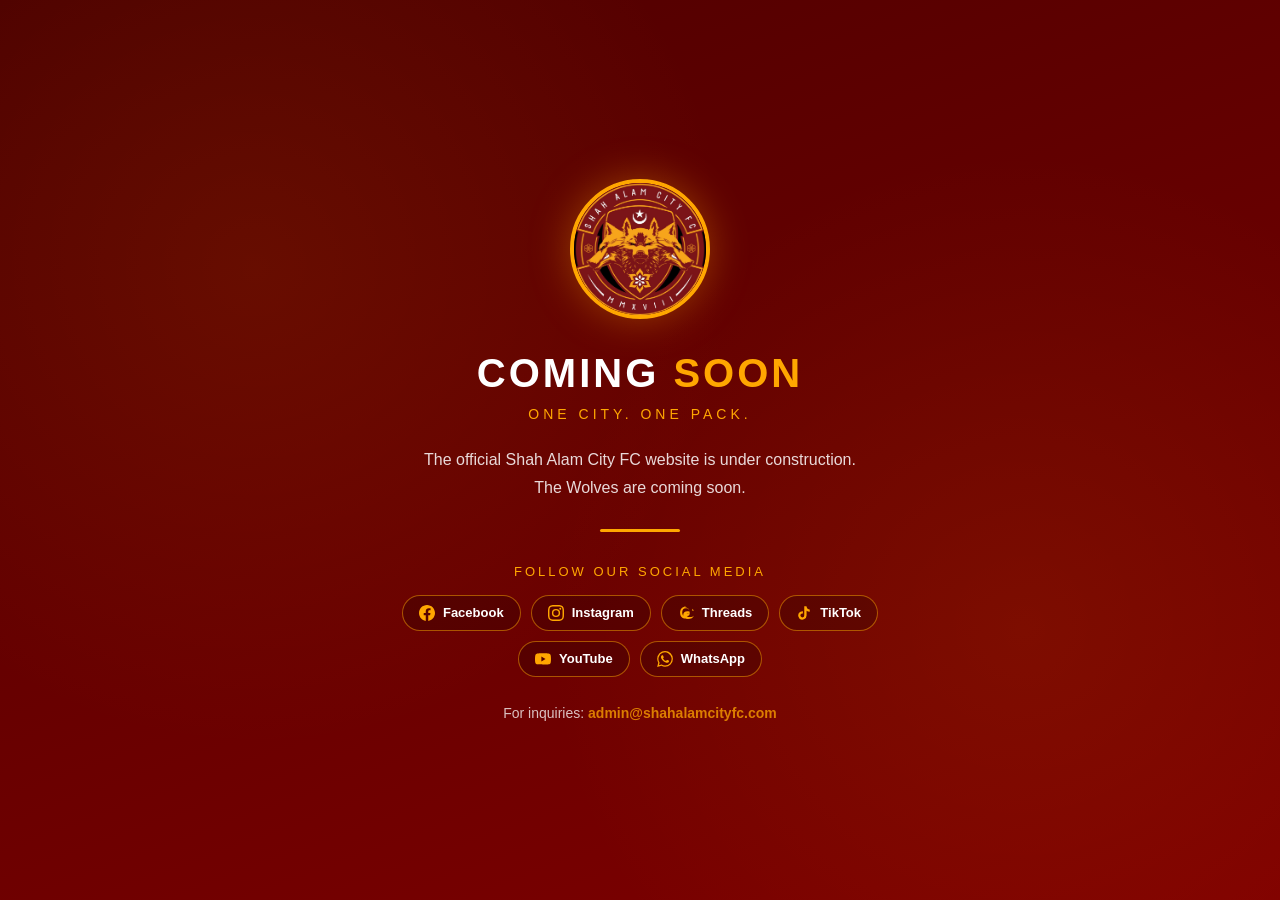
<file: index.html>
<!DOCTYPE html>
<html lang="en">
<head>
    <meta charset="UTF-8">
    <meta name="viewport" content="width=device-width, initial-scale=1.0">
    <meta name="robots" content="noindex, nofollow">
    <title>Coming Soon | Shah Alam City FC</title>
    <link rel="icon" type="image/jpeg" href="logo.jpg">
    <style>
        :root {
            --maroon: #800000;
            --maroon-dark: #4d0000;
            --gold: #FFA700;
            --white: #ffffff;
        }

        * {
            margin: 0;
            padding: 0;
            box-sizing: border-box;
        }

        body {
            font-family: 'Segoe UI', Arial, sans-serif;
            background:
                radial-gradient(circle at 20% 30%, rgba(255, 167, 0, 0.08) 0%, transparent 40%),
                radial-gradient(circle at 80% 70%, rgba(255, 167, 0, 0.08) 0%, transparent 40%),
                linear-gradient(160deg, var(--maroon-dark) 0%, var(--maroon) 100%);
            color: var(--white);
            min-height: 100vh;
            display: flex;
            align-items: center;
            justify-content: center;
            text-align: center;
            padding: 24px;
        }

        .card {
            max-width: 480px;
            width: 100%;
        }

        .logo {
            width: 140px;
            height: 140px;
            border-radius: 50%;
            object-fit: cover;
            border: 4px solid var(--gold);
            box-shadow: 0 0 40px rgba(255, 167, 0, 0.35);
            animation: pulse 2.5s ease-in-out infinite;
        }

        @keyframes pulse {
            0%, 100% { box-shadow: 0 0 20px rgba(255, 167, 0, 0.25); }
            50% { box-shadow: 0 0 50px rgba(255, 167, 0, 0.55); }
        }

        h1 {
            margin-top: 28px;
            font-size: clamp(26px, 6vw, 40px);
            font-weight: 800;
            letter-spacing: 3px;
            text-transform: uppercase;
        }

        h1 span {
            color: var(--gold);
        }

        .tagline {
            margin-top: 10px;
            font-size: 14px;
            letter-spacing: 4px;
            text-transform: uppercase;
            color: var(--gold);
        }

        p.msg {
            margin-top: 24px;
            font-size: 16px;
            line-height: 1.7;
            opacity: 0.85;
        }

        .divider {
            width: 80px;
            height: 3px;
            background: var(--gold);
            margin: 28px auto 0;
            border-radius: 2px;
        }

        .social {
            margin-top: 32px;
        }

        .social-title {
            font-size: 13px;
            letter-spacing: 3px;
            text-transform: uppercase;
            color: var(--gold);
            margin-bottom: 16px;
        }

        .social-grid {
            display: flex;
            flex-wrap: wrap;
            justify-content: center;
            gap: 10px;
        }

        .social-btn {
            display: inline-flex;
            align-items: center;
            gap: 8px;
            padding: 9px 16px;
            border: 1px solid rgba(255, 167, 0, 0.5);
            border-radius: 30px;
            color: var(--white);
            text-decoration: none;
            font-size: 13px;
            font-weight: 600;
            background: rgba(0, 0, 0, 0.2);
            transition: all 0.25s ease;
        }

        .social-btn svg {
            width: 16px;
            height: 16px;
            fill: var(--gold);
        }

        .social-btn:hover {
            background: var(--gold);
            color: var(--maroon-dark);
            transform: translateY(-2px);
        }

        .social-btn:hover svg {
            fill: var(--maroon-dark);
        }

        .contact {
            margin-top: 28px;
            font-size: 14px;
            opacity: 0.75;
        }

        .contact a {
            color: var(--gold);
            text-decoration: none;
            font-weight: 600;
        }

        .contact a:hover {
            text-decoration: underline;
        }
    </style>
</head>
<body>
    <div class="card">
        <img src="logo.jpg" alt="Shah Alam City FC" class="logo">
        <h1>Coming <span>Soon</span></h1>
        <div class="tagline">One City. One Pack.</div>
        <p class="msg">
            The official Shah Alam City FC website is under construction.<br>
            The Wolves are coming soon.
        </p>
        <div class="divider"></div>

        <div class="social">
            <div class="social-title">Follow Our Social Media</div>
            <div class="social-grid">
                <a class="social-btn" href="https://www.facebook.com/ShahAlamCityFC" target="_blank" rel="noopener">
                    <svg viewBox="0 0 24 24"><path d="M24 12.07C24 5.4 18.63 0 12 0S0 5.4 0 12.07C0 18.1 4.39 23.09 10.13 24v-8.44H7.08v-3.49h3.05V9.41c0-3.02 1.79-4.7 4.53-4.7 1.31 0 2.68.24 2.68.24v2.97h-1.51c-1.49 0-1.95.93-1.95 1.89v2.26h3.32l-.53 3.49h-2.79V24C19.61 23.09 24 18.1 24 12.07z"/></svg>
                    Facebook
                </a>
                <a class="social-btn" href="https://www.instagram.com/shahalamcityfc" target="_blank" rel="noopener">
                    <svg viewBox="0 0 24 24"><path d="M12 2.16c3.2 0 3.58.01 4.85.07 3.25.15 4.77 1.69 4.92 4.92.06 1.27.07 1.65.07 4.85s-.01 3.58-.07 4.85c-.15 3.23-1.66 4.77-4.92 4.92-1.27.06-1.64.07-4.85.07s-3.58-.01-4.85-.07c-3.26-.15-4.77-1.7-4.92-4.92C2.17 15.58 2.16 15.2 2.16 12s.01-3.58.07-4.85C2.38 3.92 3.9 2.38 7.15 2.23 8.42 2.17 8.8 2.16 12 2.16zM12 0C8.74 0 8.33.01 7.05.07 2.7.27.27 2.69.07 7.05.01 8.33 0 8.74 0 12s.01 3.67.07 4.95c.2 4.36 2.62 6.78 6.98 6.98C8.33 23.99 8.74 24 12 24s3.67-.01 4.95-.07c4.35-.2 6.78-2.62 6.98-6.98.06-1.28.07-1.69.07-4.95s-.01-3.67-.07-4.95C23.78 2.7 21.36.27 17 .07 15.67.01 15.26 0 12 0zm0 5.84A6.16 6.16 0 1 0 18.16 12 6.16 6.16 0 0 0 12 5.84zm0 10.15A4 4 0 1 1 16 12a4 4 0 0 1-4 3.99zm6.4-11.85a1.44 1.44 0 1 0 1.44 1.44 1.44 1.44 0 0 0-1.44-1.44z"/></svg>
                    Instagram
                </a>
                <a class="social-btn" href="https://www.threads.net/@shahalamcityfc" target="_blank" rel="noopener">
                    <svg viewBox="0 0 24 24"><path d="M12.19 2.13C6.55 2.13 3.13 5.83 3.13 11.53c0 5.5 3.18 8.9 8.24 8.9 1.44 0 2.6-.23 3.63-.65-.32-.8-.7-2.05-.85-2.96-.74.29-1.56.45-2.5.45-3.66 0-5.34-2.6-5.34-6.05 0-4.1 2.06-6.42 5.74-6.42 3.34 0 5.15 1.8 5.15 5.23 0 .9-.11 1.76-.3 2.5-.66-.14-1.51-.18-2.06-.18-1.68 0-2.96.6-2.96 2.13 0 1.25.83 2.09 2.28 2.09 1.83 0 3.1-1.13 3.35-3.28.04-.33.06-.72.06-1.15 0-5.36-2.6-8.64-7.58-8.64h-.1zm9.3 7.36c-.17-.5-.39-1.05-.65-1.6 2.3.43 4.16 1.67 4.16 4.65 0 3.55-2.76 5.5-7.08 5.5-3.42 0-5.6-1.3-5.6-3.6 0-1.4.77-2.28 2.2-2.28.8 0 1.5.18 2.18.5.3-.75.52-1.7.62-2.63-1-.4-2.1-.6-3.3-.6-3.9 0-6.2 2.3-6.2 5.7 0 3.6 2.8 5.9 7.1 5.9 5.9 0 9.6-3.2 9.6-8.6 0-2.9-1.2-5.13-3.19-6.63z"/></svg>
                    Threads
                </a>
                <a class="social-btn" href="https://www.tiktok.com/@shahalamcityfootballclub" target="_blank" rel="noopener">
                    <svg viewBox="0 0 24 24"><path d="M19.59 6.69a4.83 4.83 0 0 1-3.77-4.25V2h-3.45v13.67a2.9 2.9 0 0 1-5.2 1.74 2.89 2.89 0 0 1 2.31-4.64 2.93 2.93 0 0 1 .88.13V9.4a6.84 6.84 0 0 0-1-.05A6.33 6.33 0 0 0 5 20.1a6.34 6.34 0 0 0 10.86-4.43v-7a8.16 8.16 0 0 0 4.77 1.52v-3.4a4.85 4.85 0 0 1-1-.1z"/></svg>
                    TikTok
                </a>
                <a class="social-btn" href="https://youtube.com/@shahalamcityfc" target="_blank" rel="noopener">
                    <svg viewBox="0 0 24 24"><path d="M23.5 6.19a3.02 3.02 0 0 0-2.12-2.14C19.5 3.55 12 3.55 12 3.55s-7.5 0-9.38.5A3.02 3.02 0 0 0 .5 6.19C0 8.07 0 12 0 12s0 3.93.5 5.81a3.02 3.02 0 0 0 2.12 2.14c1.88.5 9.38.5 9.38.5s7.5 0 9.38-.5a3.02 3.02 0 0 0 2.12-2.14C24 15.93 24 12 24 12s0-3.93-.5-5.81zM9.55 15.57V8.43L15.82 12z"/></svg>
                    YouTube
                </a>
                <a class="social-btn" href="https://whatsapp.com/channel/0029VaoCNrr4inorsdtONQ0m" target="_blank" rel="noopener">
                    <svg viewBox="0 0 24 24"><path d="M17.47 14.38c-.3-.15-1.76-.87-2.03-.97-.27-.1-.47-.15-.67.15-.2.3-.77.97-.94 1.17-.17.2-.35.22-.64.07-.3-.15-1.26-.46-2.4-1.47-.88-.79-1.48-1.76-1.65-2.06-.17-.3-.02-.46.13-.6.13-.14.3-.35.44-.52.15-.17.2-.3.3-.5.1-.2.05-.37-.02-.52-.08-.15-.67-1.62-.92-2.22-.24-.58-.49-.5-.67-.51h-.57c-.2 0-.52.07-.8.37-.27.3-1.04 1.02-1.04 2.5 0 1.47 1.07 2.9 1.22 3.1.15.2 2.1 3.2 5.1 4.49.71.3 1.27.49 1.7.63.72.23 1.37.2 1.88.12.58-.09 1.76-.72 2-1.42.25-.7.25-1.29.18-1.42-.08-.12-.28-.2-.57-.34zM12.05 21.8h-.01a9.87 9.87 0 0 1-5.03-1.38l-.36-.21-3.74.98 1-3.65-.24-.37a9.86 9.86 0 1 1 8.38 4.63zM12.05 0A11.8 11.8 0 0 0 .28 11.8c0 2.08.54 4.11 1.57 5.89L.19 24l6.46-1.69a11.8 11.8 0 0 0 5.4 1.37h.01A11.8 11.8 0 0 0 23.83 11.9 11.74 11.74 0 0 0 12.05 0z"/></svg>
                    WhatsApp
                </a>
            </div>
        </div>

        <p class="contact">
            For inquiries:
            <a href="mailto:admin@shahalamcityfc.com">admin@shahalamcityfc.com</a>
        </p>
    </div>
</body>
</html>
</file>
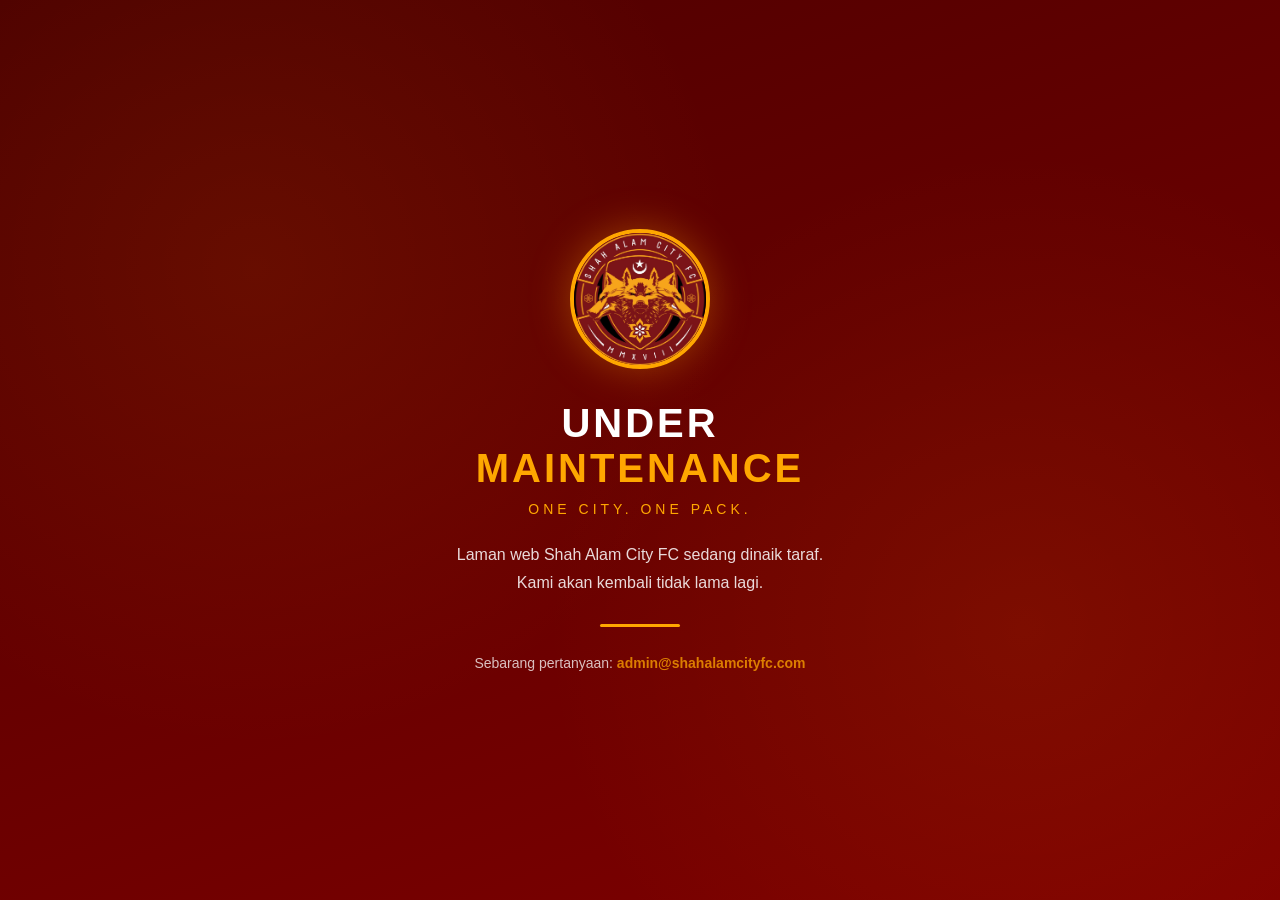
<file: index-maintenance.html>
<!DOCTYPE html>
<html lang="ms">
<head>
    <meta charset="UTF-8">
    <meta name="viewport" content="width=device-width, initial-scale=1.0">
    <meta name="robots" content="noindex, nofollow">
    <title>Under Maintenance | Shah Alam City FC</title>
    <link rel="icon" type="image/jpeg" href="logo.jpg">
    <style>
        :root {
            --maroon: #800000;
            --maroon-dark: #4d0000;
            --gold: #FFA700;
            --white: #ffffff;
        }

        * {
            margin: 0;
            padding: 0;
            box-sizing: border-box;
        }

        body {
            font-family: 'Segoe UI', Arial, sans-serif;
            background:
                radial-gradient(circle at 20% 30%, rgba(255, 167, 0, 0.08) 0%, transparent 40%),
                radial-gradient(circle at 80% 70%, rgba(255, 167, 0, 0.08) 0%, transparent 40%),
                linear-gradient(160deg, var(--maroon-dark) 0%, var(--maroon) 100%);
            color: var(--white);
            min-height: 100vh;
            display: flex;
            align-items: center;
            justify-content: center;
            text-align: center;
            padding: 24px;
        }

        .card {
            max-width: 480px;
            width: 100%;
        }

        .logo {
            width: 140px;
            height: 140px;
            border-radius: 50%;
            object-fit: cover;
            border: 4px solid var(--gold);
            box-shadow: 0 0 40px rgba(255, 167, 0, 0.35);
            animation: pulse 2.5s ease-in-out infinite;
        }

        @keyframes pulse {
            0%, 100% { box-shadow: 0 0 20px rgba(255, 167, 0, 0.25); }
            50% { box-shadow: 0 0 50px rgba(255, 167, 0, 0.55); }
        }

        h1 {
            margin-top: 28px;
            font-size: clamp(26px, 6vw, 40px);
            font-weight: 800;
            letter-spacing: 3px;
            text-transform: uppercase;
        }

        h1 span {
            color: var(--gold);
        }

        .tagline {
            margin-top: 10px;
            font-size: 14px;
            letter-spacing: 4px;
            text-transform: uppercase;
            color: var(--gold);
        }

        p.msg {
            margin-top: 24px;
            font-size: 16px;
            line-height: 1.7;
            opacity: 0.85;
        }

        .divider {
            width: 80px;
            height: 3px;
            background: var(--gold);
            margin: 28px auto 0;
            border-radius: 2px;
        }

        .contact {
            margin-top: 28px;
            font-size: 14px;
            opacity: 0.75;
        }

        .contact a {
            color: var(--gold);
            text-decoration: none;
            font-weight: 600;
        }

        .contact a:hover {
            text-decoration: underline;
        }
    </style>
</head>
<body>
    <div class="card">
        <img src="logo.jpg" alt="Shah Alam City FC" class="logo">
        <h1>Under <span>Maintenance</span></h1>
        <div class="tagline">One City. One Pack.</div>
        <p class="msg">
            Laman web Shah Alam City FC sedang dinaik taraf.<br>
            Kami akan kembali tidak lama lagi.
        </p>
        <div class="divider"></div>
        <p class="contact">
            Sebarang pertanyaan:
            <a href="mailto:admin@shahalamcityfc.com">admin@shahalamcityfc.com</a>
        </p>
    </div>
</body>
</html>
</file>
